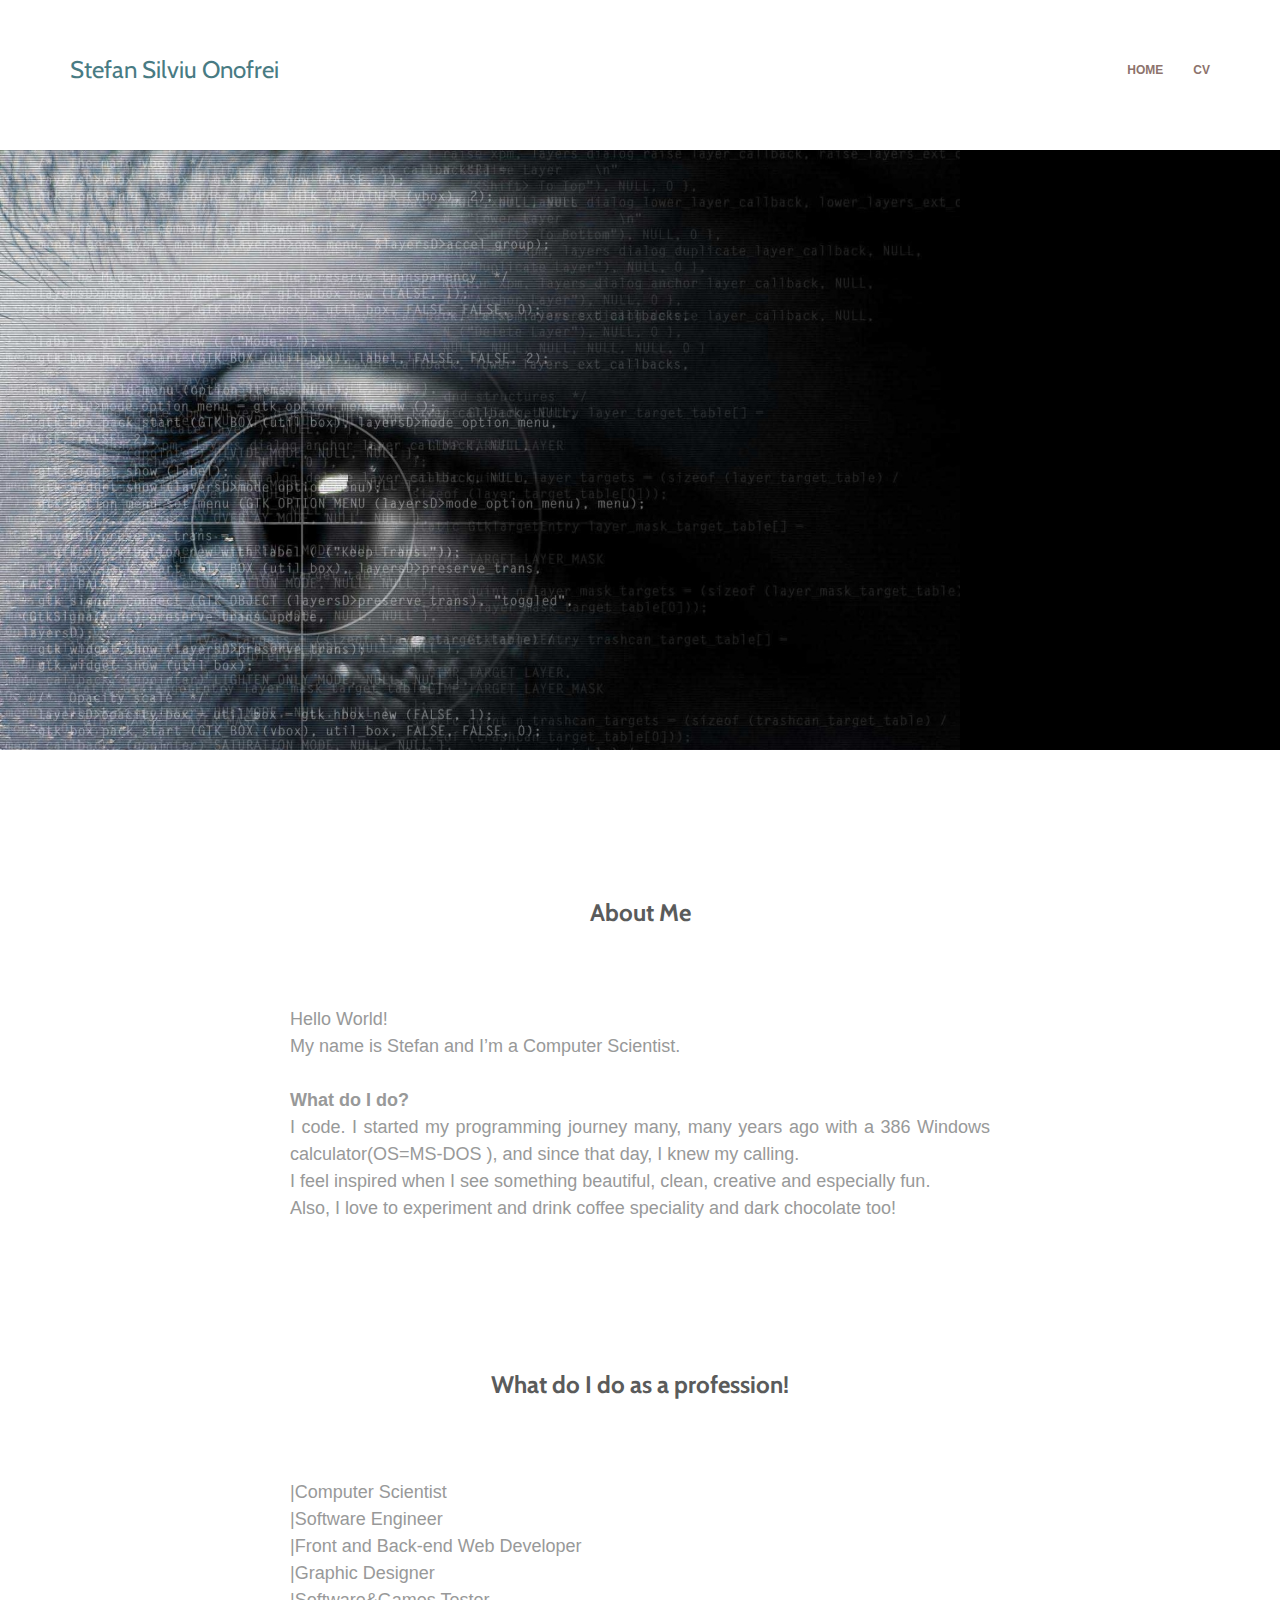
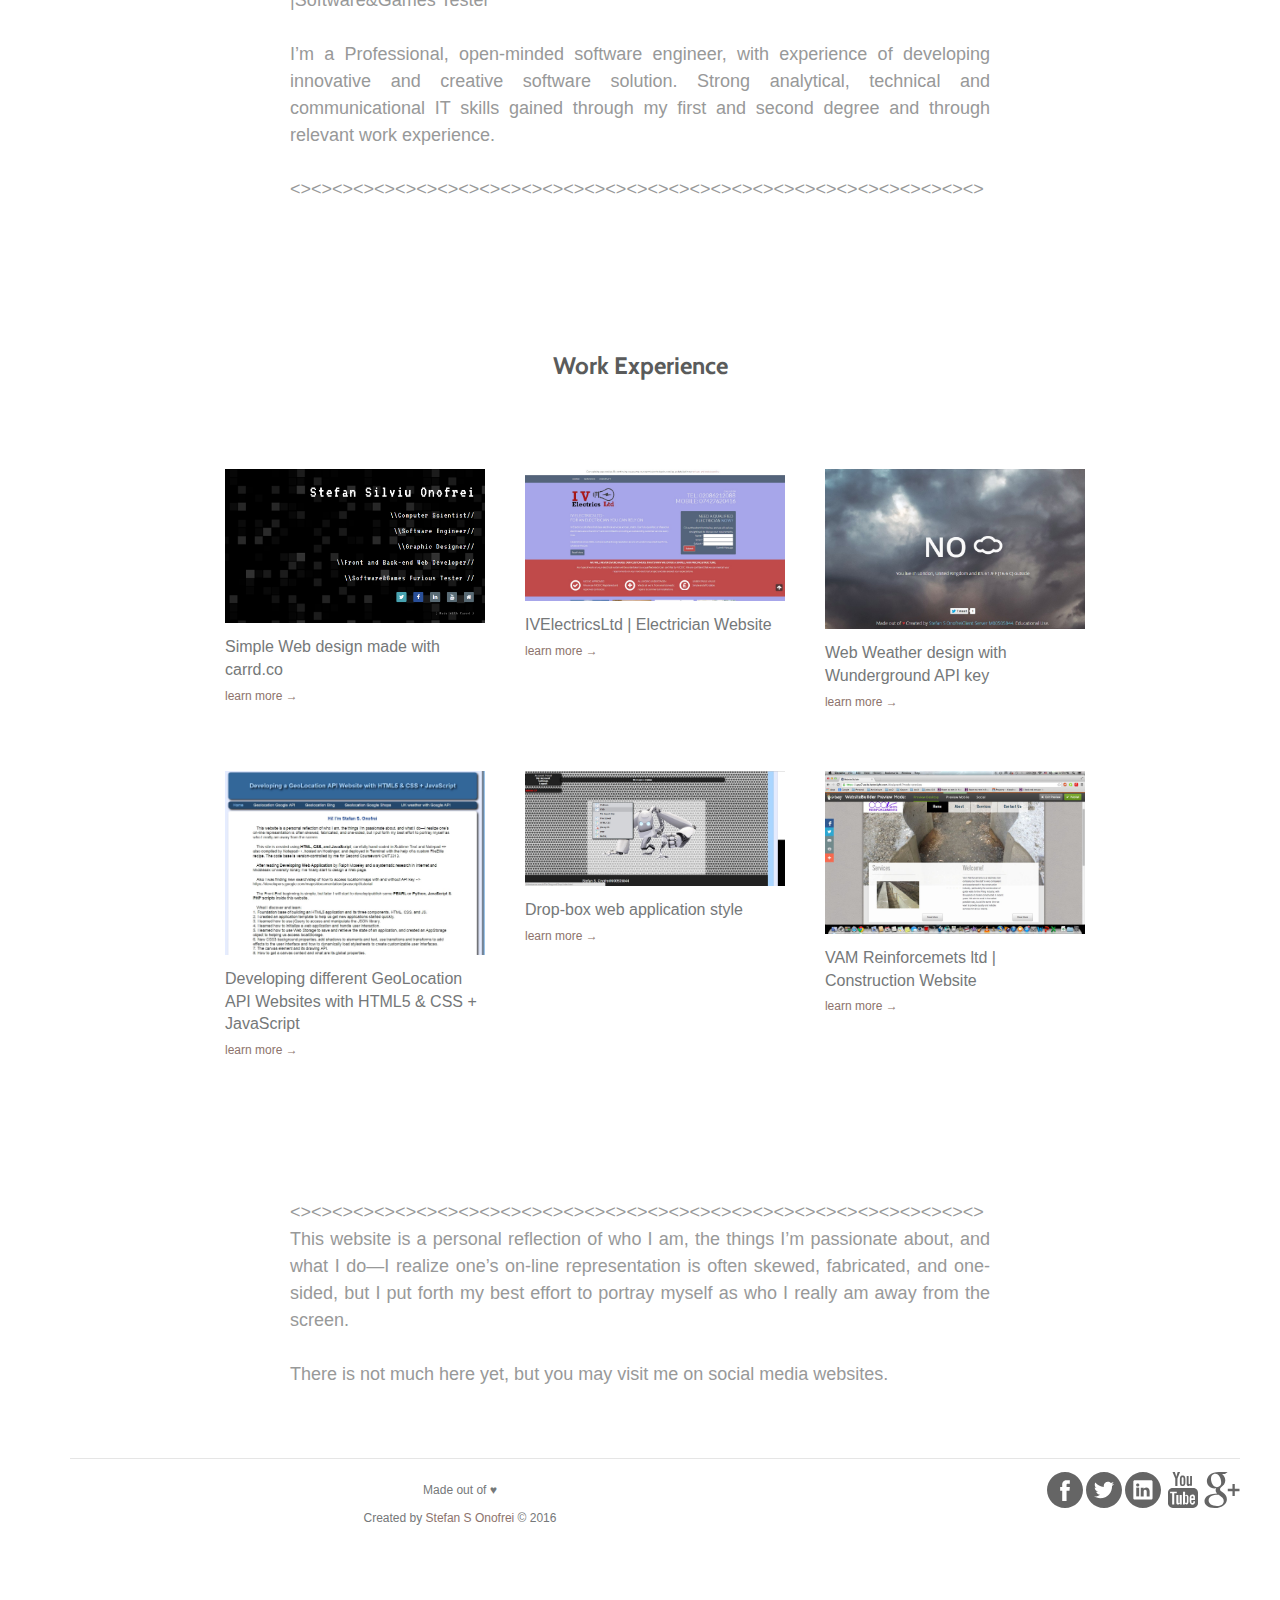
<file: index.html>
<!DOCTYPE html>
<html>
	<head>
		<title>Stefan Silviu Onofrei</title>
		<meta charset="utf-8">
		<meta http-equiv="X-UA-Compatible" content="IE=edge">
		<meta name="description" content="Stefan Silviu Onofrei Design - Computer Scientist. Professional and open-minded software engineer based in London, UK.">
		<meta name="keywords" content=" stefan silviu onofrei, d351lv10, design, sso design, graphic design, web design, web development, programming, ajax, php, json, london, xhtml, html, css">
		<meta name="viewport" content="width=device-width, initial-scale=1, maximum-scale=1">
		<meta name="description" content="HTML5, CSS3, JavaScript, AJAX, API and much more; a software engineer helping build a better web.">
		<meta name="author" content="Stefan Silviu Onofrei, SSO">
		
		<link rel="icon" href="assets/images/favicon.ico" type="image/x-icon">
		<link rel="Shortcut Icon" href="assets/images/favicon.ico">
		<link rel="shortcut icon" href="favicon.ico">
		<link rel="icon" type="assets/images/ico" href="favicon.ico"/>
		<meta property="og:title" content="Stefan Silviu Onofrei">
		<meta property="og:description" content="HTML5, CSS3, JavaScript, AJAX, API and much more; a software engineer helping build a better web.">
		<link href='http://fonts.googleapis.com/css?family=Cabin:700' rel='stylesheet' type='text/css'>
		<link rel="stylesheet" type="text/css" href="assets/css/bootstrap.min.css"/>
		<link rel="stylesheet" type="text/css" href="assets/css/custom.css"/>
         <!-- Google Analytics:  -->
        <script>
             (function(i,s,o,g,r,a,m){i['GoogleAnalyticsObject']=r;i[r]=i[r]||function(){
              (i[r].q=i[r].q||[]).push(arguments)},i[r].l=1*new Date();a=s.createElement(o),
              m=s.getElementsByTagName(o)[0];a.async=1;a.src=g;m.parentNode.insertBefore(a,m)
              })(window,document,'script','//www.google-analytics.com/analytics.js','ga');
              
              ga('create', 'UA-62558382-1', 'auto');
              ga('send', 'pageview');
			  
			  (function() {
               var ga = document.createElement('script'); ga.type = 'text/javascript'; ga.async = true;
               ga.src = ('https:' == document.location.protocol ? 'https://ssl' : 'http://www') + '.google-analytics.com/ga.js';
               var s = document.getElementsByTagName('script')[0]; s.parentNode.insertBefore(ga, s);
               })();
			   
               var _gaq = _gaq || [];
                   _gaq.push(['_setAccount', 'UA-62558382-1']);
                   _gaq.push(['_trackPageview']);
             </script>
	</head>

	<body>
		
		<!--  Navigation Bar -->
		
		<nav class="navbar navbar-default navbar-fixed-top noBorder" role="navigation">
			<div class="container">
				
				<div class="navbar-header">
					<button type="button" class="navbar-toggle" data-toggle="collapse" data-target="#myNavbar">
						<span class="sr-only">Toggle navigation</span>
						<span class="icon-bar"></span>
						<span class="icon-bar"></span>
						<span class="icon-bar"></span>
					</button>
					<a class="navbar-brand brandStyle" href="#">Stefan Silviu Onofrei </a>
				</div>
				
				<div class="collapse navbar-collapse noPadding"	id="myNavbar">
					<div class="navbar-right menustyle">
						<ul class="nav navbar-nav">
							<li><a href="#"><p>home</p></a></li>
							<!--<li><a href="#"><p>work</p></a></li>-->
							<li><a href="CV/cvhome.html"><p>cv</p></a></li>
						</ul>
					</div>
				</div>
				
			</div>
		</nav>

		<!-- Main Page -->
		
		<div class="container-fluid noPadding">
			
			<div class="container-fluid headpicture"></div>
			
			<div class="container text-center">
				
				<h1>About Me</h1>

				<p class="textStyle">
					Hello World! <br>
					 My name is Stefan and I’m a Computer Scientist. 
					 <br><br>
					 <b>What do I do?</b><br>
					 I code. I started my programming journey many, many years ago with a 386 Windows calculator(OS=MS-DOS ), and since that day, I knew my calling.<br>
                     I feel inspired when I see something beautiful, clean, creative and especially fun.
                     <br>
                     Also, I love to experiment and drink coffee speciality and dark chocolate too! 
				</p>
				
				<h1>What do I do as a profession!</h1>
				<p class="textStyle">
				      |Computer Scientist<br>
                      |Software Engineer<br>
                      |Front and Back-end Web Developer<br>
                      |Graphic Designer <br>
                      |Software&Games Tester <br>				  
					  <br>
					 I’m a Professional, open-minded software engineer, with experience of developing innovative and creative software solution. Strong analytical, technical and communicational IT skills gained through my first and second degree and through relevant work experience.<br><br>
					 <><><><><><><><><><><><><><><><><><><><><><><><><><><><><><><><><>
				</p>
				
				
				<h1>Work Experience</h1>
				<div class="container textstyle">
				<div class="row text-center latestProjects">
					
					<div class="col-md-4 col-sm-12">
						<a href="https://stefansilviuonofrei.carrd.co/" >
							<img class="imgsize" src="assets/images/6.png" alt="Electrician Website application">
						</a>
						<p>Simple Web design made with carrd.co<a href="https://stefansilviuonofrei.carrd.co/">learn more →</a></p>
					</div>
					
					<div class="col-md-4 col-sm-12">
						<a href="http://ihere.hol.es/" >
							<img class="imgsize" src="assets/images/4.jpg" alt="Electrician Website application">
						</a>
						<p>IVElectricsLtd | Electrician Website <a href="http://ihere.hol.es/">learn more →</a></p>
					</div>
					
					<div class="col-md-4 col-sm-6">
						<a href="http://www.rainwindow.esy.es/" >
							<img class="imgsize" src="assets/images/1.jpg" alt="Wunderground API weather app">
						</a>
						<p>Web Weather design with Wunderground API key<a href="http://rainwindow.esy.es/">learn more →</a></p>
					</div>
					
					<div class="col-md-4 col-sm-6">
						<a href="http://www.geolocationus.esy.es/index.html" >
							<img class="imgsize" src="assets/images/2.jpg" alt="GeoLocation API Websites">
						</a>
						<p>Developing different GeoLocation API Websites with HTML5 & CSS + JavaScript <a href="http://www.geolocationus.esy.es/index.html">learn more →</a></p>
					</div>

					<div class="col-md-4 col-sm-12">
						<a href="http://www.2clientserver.me.uk/login.php" >
							<img class="imgsize" src="assets/images/3.jpg" alt="Dropbox web application">
						</a>
						<p>Drop-box web application style <a href="http://www.2clientserver.me.uk/login.php">learn more →</a></p>
					</div>
					
					<br>
					<div class="col-md-4 col-sm-12">
						<a href="http://www.vamreinforcements.html" >
							<img class="imgsize" src="assets/images/5.jpg" alt="Construction Website">
						</a>
						<p>VAM Reinforcemets ltd | Construction Website <a href="http://www.vamreinforcements.html">learn more →</a></p>
					</div>

					
				</div>
			</div>
			 
			<p class="textStyle">
			 <><><><><><><><><><><><><><><><><><><><><><><><><><><><><><><><><>
			 This website is a personal reflection of who I am, the things I’m passionate about, and what I do—I realize one’s on-line representation is often skewed, fabricated, and one-sided, but I put forth my best effort to portray myself as who I really am away from the screen.
			 <br><br>There is not much here yet, but you may visit me on social media websites.
			 </p>
			
			
			<!-- Footer -->
			
			<div class="container footer">
				<div class="col-xs-12 col-md-8 noPadding">
					<p id="footerLogoText"><p>Made out of <span>&hearts;</span><p></p>Created by <a href="mailto:stefan.s.onofrei@gmail.com">Stefan S Onofrei</a> © 2016</p>
				</div>

				<div class="col-xs-12 col-md-4 noPadding">
					<div class="socialButtons responsiveAlign">
					    <a href="https://www.facebook.com/desilvio86" class="noPadding">
							<img src="assets/images/facebook.svg" alt="image1" title="Visit my Facebook Page">
						</a>
						<a href="https://twitter.com/d351lv10 " class="noPadding">
							<img src="assets/images/twitter.svg" alt="image1" title="Follow me on Twitter">
						</a>
						<a href="https://uk.linkedin.com/pub/stefan-silviu-onofrei/7a/1a3/509 " class="noPadding">
							<img src="assets/images/linkedin.svg" alt="image1" title="Visit and follow me on Linked in">
						</a>
						<a href="https://www.youtube.com/channel/UCdA2f8A7AJvjM-Qn0KMNm0Q" class="noPadding">
							<img src="assets/images/youtube.svg" alt="image1" title="See and like my video on You Tube">
						</a>
						<a href="https://plus.google.com/u/0/+OnofreiStefanSilviu1/posts" class="noPadding">
							<img src="assets/images/google.svg" alt="image1" title="Follow me on Google">
						</a>

					</div>
				</div>
				
			</div>

		</div>

		<script src="http://code.jquery.com/jquery-1.11.0.min.js"></script> 
		<script src="assets/js/bootstrap.min.js"></script>
		<script src="assets/js/myscript.js"></script>
	</body>
</html>
</file>
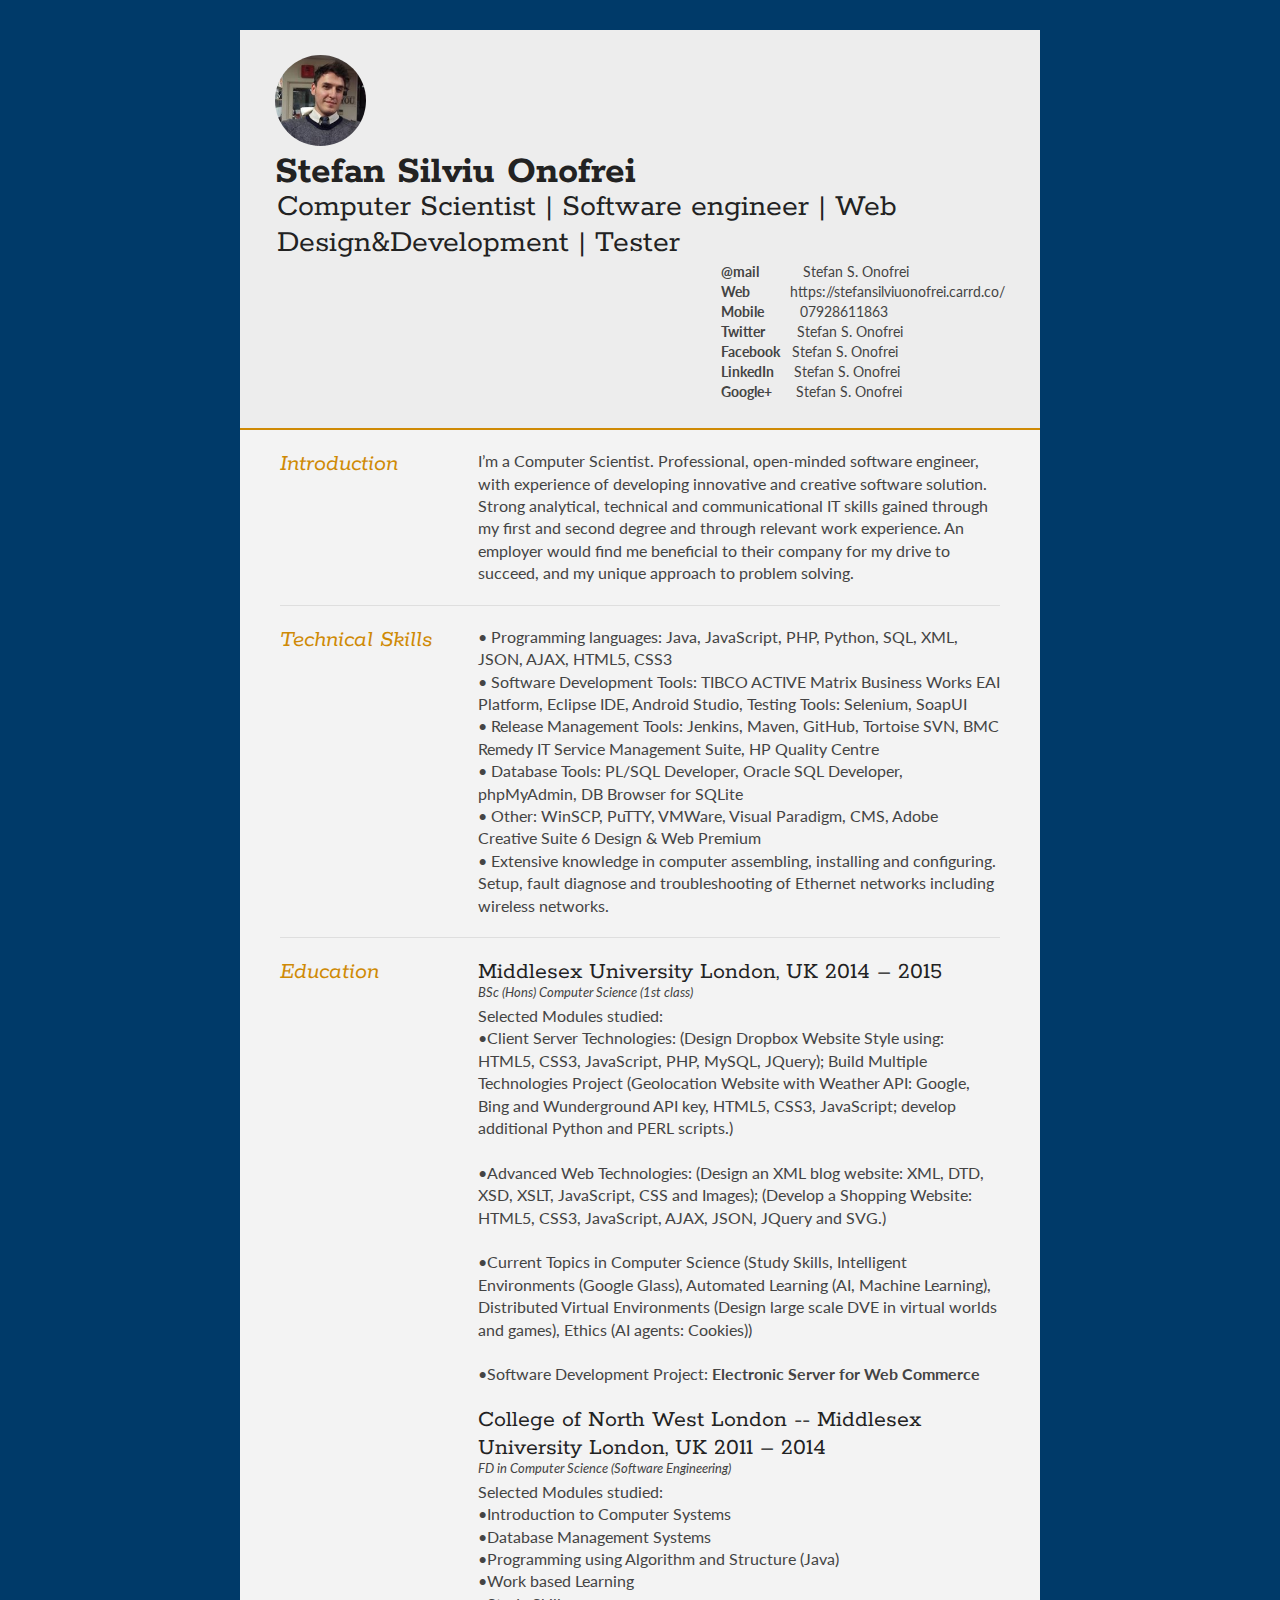
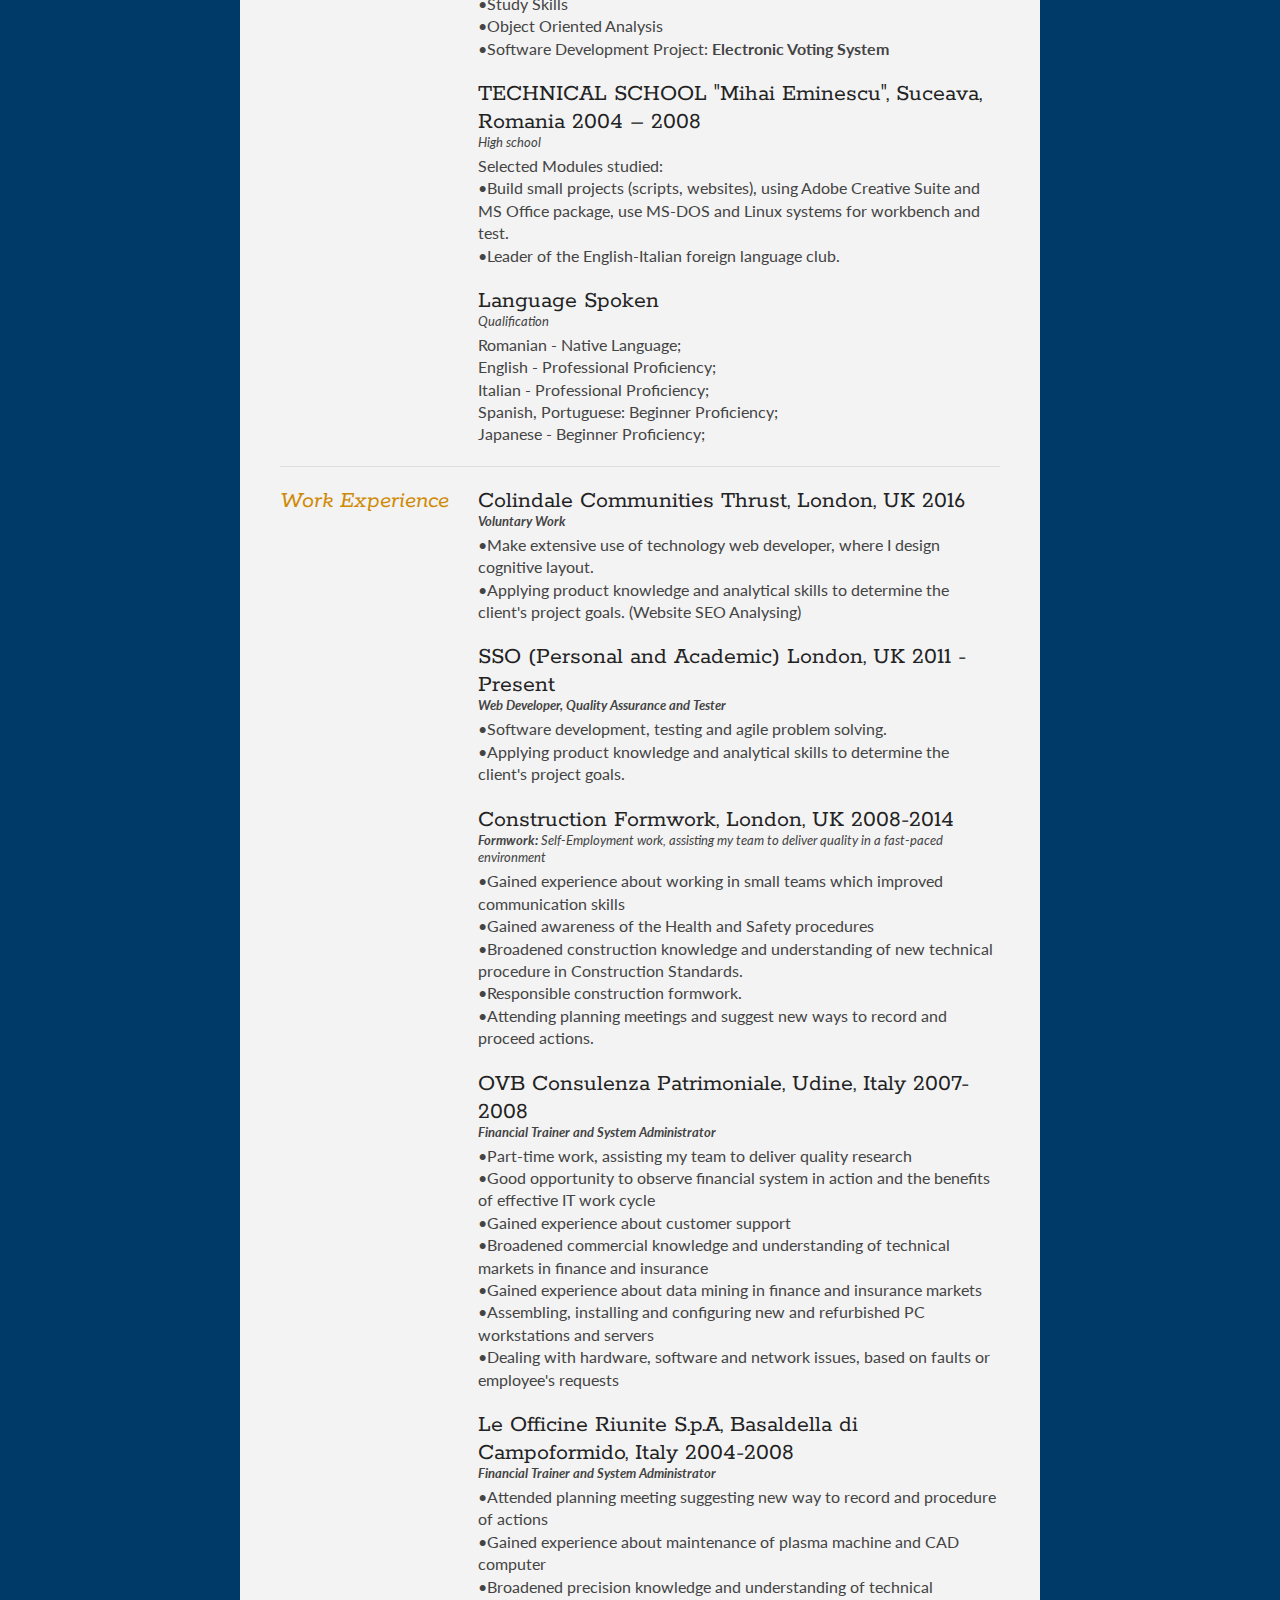
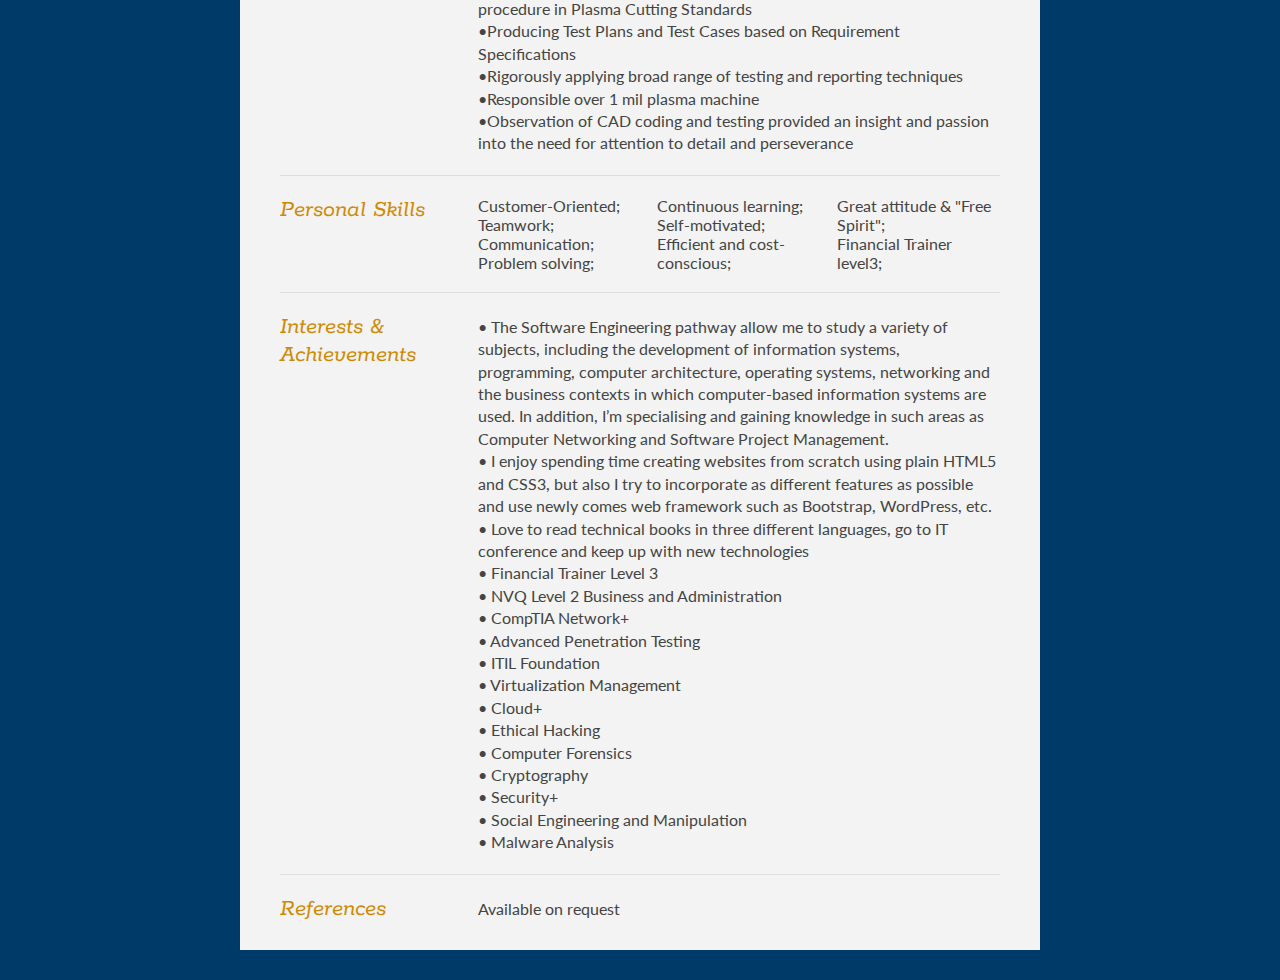
<file: CV/cvhome.html>
<!DOCTYPE html>
<html>
<head>
<title>Stefan Silviu Onofrei - Curriculum Vitae</title>

<meta name="viewport" content="width=device-width"/>
<meta name="description" content="The Curriculum Vitae of Stefan Silviu Onofrei - Computer Scientist. Professional and open-minded software engineer based in London, UK."/>
<meta charset="UTF-8"> 
<meta http-equiv="X-UA-Compatible" content="IE=edge">
<meta name="keywords" content=" stefan silviu onofrei, d351lv10, design, sso design, graphic design, web design, web development, programming, ajax, json, london, xhtml, html, css">
<meta name="viewport" content="width=device-width, initial-scale=1, maximum-scale=1">
<meta name="author" content="Stefan Silviu Onofrei">
<link rel="icon" href="assets/images/favicon.ico" type="image/x-icon">
<link rel="Shortcut Icon" href="assets/images/favicon.ico">
<link rel="shortcut icon" href="favicon.ico">
<link rel="icon" type="assets/images/ico" href="favicon.ico"/>		

<link type="text/css" rel="stylesheet" href="style.css">
<link href='http://fonts.googleapis.com/css?family=Rokkitt:400,700|Lato:400,300' rel='stylesheet' type='text/css'>


</head>
<body id="top">
<div id="cv" class="instaFade">
	<div class="mainDetails">
		<div id="headshot" class="quickFade">
			<img src="headshot.jpg" alt="Stefan Silviu Onofrei" />
		</div>
		
		<div id="name">
			<h1 class="quickFade delayTwo">Stefan Silviu Onofrei</h1>
			<h2 class="quickFade delayThree">Computer Scientist | Software engineer | Web Design&Development | Tester</h2>
		</div>
		
		<div id="contactDetails" class="quickFade delayFour">
			<ul>
				<li><b>@mail</b>  &nbsp;&nbsp;&nbsp;&nbsp;&nbsp;&nbsp;&nbsp;&nbsp;&nbsp; <a href="mailto:stefan.s.onofrei@gmail.com" target="_blank">Stefan S. Onofrei</a></li>
				<li><b> Web</b>     &nbsp;&nbsp;&nbsp;&nbsp;&nbsp;&nbsp;&nbsp;&nbsp; <a href="https://stefansilviuonofrei.carrd.co/" target="_blank">https://stefansilviuonofrei.carrd.co/</a></li>
				<li><b> Mobile</b>  &nbsp;&nbsp;&nbsp;&nbsp;&nbsp;&nbsp;&nbsp;&nbsp;07928611863</li>
				<li><b> Twitter</b>  &nbsp;&nbsp;&nbsp;&nbsp;&nbsp;&nbsp;<a href="https://twitter.com/d351lv10" target="_blank"> Stefan S. Onofrei</a></li>
				<li><b> Facebook</b> &nbsp;<a href="https://www.facebook.com/desilvio86" target="_blank"> Stefan S. Onofrei</a></li>
				<li><b> LinkedIn</b> &nbsp;&nbsp;&nbsp;<a href="https://uk.linkedin.com/pub/stefan-silviu-onofrei/7a/1a3/509" target="_blank"> Stefan S. Onofrei</a></li>
				<li><b> Google+</b>  &nbsp;&nbsp;&nbsp;&nbsp;<a href="https://plus.google.com/u/0/+OnofreiStefanSilviu1" target="_blank"> Stefan S. Onofrei</a></li>
			</ul>
		</div>
		<div class="clear"></div>
	</div>
	
	<div id="mainArea" class="quickFade delayFive">
		<section>
			<article>
				<div class="sectionTitle">
					<h1>Introduction</h1>
				</div>
				
				<div class="sectionContent">
					<p> I’m a Computer Scientist. Professional, open-minded software engineer, with experience of developing innovative and creative software solution. Strong analytical, technical and communicational IT skills gained through my first and second degree and through relevant work experience. An employer would find me beneficial to their company for my drive to succeed, and my unique approach to problem solving.<br>
				</div>
			</article>
			<div class="clear"></div>
		</section>
		
		<section>
			<article>
				<div class="sectionTitle">
					<h1>Technical Skills</h1>
				</div>
				
				<div class="sectionContent">
					<p> •	Programming languages: Java, JavaScript, PHP, Python, SQL, XML, JSON, AJAX, HTML5, CSS3<br>
                        •	Software Development Tools: TIBCO ACTIVE Matrix Business Works EAI Platform, Eclipse IDE, Android Studio, Testing Tools: Selenium, SoapUI<br>
                        •	Release Management Tools: Jenkins, Maven, GitHub, Tortoise SVN, BMC Remedy IT Service Management Suite, HP Quality Centre<br>
                        •	Database Tools: PL/SQL Developer, Oracle SQL Developer, phpMyAdmin, DB Browser for SQLite<br>
                        •	Other: WinSCP, PuTTY, VMWare, Visual Paradigm, CMS, Adobe Creative Suite 6 Design & Web Premium<br>
                        •	Extensive knowledge in computer assembling, installing and configuring. Setup, fault diagnose and troubleshooting of Ethernet networks including wireless networks.<br>
				</div>
			</article>
			<div class="clear"></div>
		</section>
		
		<section>
			<div class="sectionTitle">
				<h1>Education</h1>
			</div>
			
			<div class="sectionContent">
				<article>
					<h2>Middlesex University London, UK  2014 – 2015</h2>
					<p class="subDetails">BSc (Hons) Computer Science (1st class)</p>
					<p>Selected Modules studied:<br>
                         •Client Server Technologies: (Design Dropbox Website Style using: HTML5, CSS3, JavaScript, PHP, MySQL, JQuery); Build Multiple Technologies Project (Geolocation Website with Weather API: Google, Bing and Wunderground API key, HTML5, CSS3, JavaScript; develop additional Python and PERL scripts.) <br><br>

                         •Advanced Web Technologies: (Design an XML blog website: XML, DTD, XSD, XSLT, JavaScript, CSS and Images); (Develop a Shopping Website: HTML5, CSS3, JavaScript, AJAX, JSON, JQuery and SVG.)<br><br>

                         •Current Topics in Computer Science (Study Skills, Intelligent Environments (Google Glass), Automated Learning (AI, Machine Learning), Distributed Virtual Environments (Design large scale DVE in virtual worlds and games), Ethics (AI agents: Cookies))<br><br>

                         •Software Development Project: <b>Electronic Server for Web Commerce</b><br>
                         </p>
				</article>
				
				<article>
					<h2>College of North West London -- Middlesex University London, UK 2011 – 2014</h2>
					<p class="subDetails">FD in Computer Science (Software Engineering)</p>
					<p>Selected Modules studied:<br>
                         •Introduction to Computer Systems<br>
                         •Database Management Systems<br>
                         •Programming using Algorithm and Structure (Java)<br>
                         •Work based Learning<br>
                         •Study Skills<br>
                         •Object Oriented Analysis<br>
                         •Software Development Project: <b>Electronic Voting System</b><br>
                         </p>
				</article>
				
				<article>
					<h2>TECHNICAL SCHOOL "Mihai Eminescu", Suceava, Romania 2004 – 2008</h2>
					<p class="subDetails">High school</p>
					<p>Selected Modules studied:<br>
                         •Build small projects (scripts, websites), using Adobe Creative Suite and MS Office package, use MS-DOS and Linux systems for workbench and test.<br>
                         •Leader of the English-Italian foreign language club.<br>
                         </p>
				</article>
				
				<article>
					<h2>Language Spoken </h2>
					<p class="subDetails">Qualification</p>
					<p>Romanian - Native Language; <br>
					   English - Professional Proficiency;<br>
					   Italian - Professional Proficiency;<br>
					   Spanish, Portuguese: Beginner Proficiency;<br>
					   Japanese - Beginner Proficiency;<br></p>
				</article>
			</div>
			<div class="clear"></div>
		</section>
		<section>
			<div class="sectionTitle">
				<h1>Work Experience</h1>
			</div>
			
			<div class="sectionContent">
			<article>
					<h2>Colindale Communities Thrust, London, UK  2016</h2>
					<p class="subDetails"><b>Voluntary Work </b></p>
					<p>
					•Make extensive use of technology web developer, where I design cognitive layout. <br>
					•Applying product knowledge and analytical skills to determine the client's project goals. (Website SEO Analysing) <br>
					</p>
				</article>
				
				<article>
					<h2>SSO (Personal and Academic) London, UK 2011 - Present</h2>
					<p class="subDetails"><b>Web Developer, Quality Assurance and Tester</b></p>
					<p>
					•Software development, testing and agile problem solving. <br>
					•Applying product knowledge and analytical skills to determine the client's project goals. <br>
					</p>
				</article>
				
				<article>
					<h2>Construction Formwork, London, UK  2008-2014</h2>
					<p class="subDetails"><b>Formwork: </b>Self-Employment work, assisting my team to deliver quality in a fast-paced environment</p>
					<p>
					•Gained experience about working in small teams which improved communication skills <br>
					•Gained awareness of the Health and Safety procedures<br>
					•Broadened construction knowledge and understanding of new technical procedure in Construction Standards.<br>
					•Responsible construction formwork.<br>
					•Attending planning meetings and suggest new ways to record and proceed actions.<br></p>
				</article>
				
				<article>
					<h2>OVB Consulenza Patrimoniale, Udine, Italy 2007-2008</h2>
					<p class="subDetails"><b>Financial Trainer and System Administrator</b></p>
					<p>
					•Part-time work, assisting my team to deliver quality research<br>
                    •Good opportunity to observe financial system in action and the benefits of effective IT work cycle<br>
                    •Gained experience about customer support<br>
                    •Broadened commercial knowledge and understanding of technical markets in finance and insurance<br>
                    •Gained experience about data mining in finance and insurance markets<br>
                    •Assembling, installing and configuring new and refurbished PC workstations and servers<br>
                    •Dealing with hardware, software and network issues, based on faults or employee's requests<br></p>
				</article>
				
				<article>
					<h2>Le Officine Riunite S.p.A, Basaldella di Campoformido, Italy 2004-2008</h2>
					<p class="subDetails"><b>Financial Trainer and System Administrator</b></p>
					<p>
					•Attended planning meeting suggesting new way to record and procedure of actions<br>
                    •Gained experience about maintenance of plasma machine and CAD computer <br>
                    •Broadened precision knowledge and understanding of technical procedure in Plasma Cutting Standards<br>
                    •Producing Test Plans and Test Cases based on Requirement Specifications<br>
                    •Rigorously applying broad range of testing and reporting techniques<br>
                    •Responsible over 1 mil plasma machine<br>
                    •Observation of CAD coding and testing provided an insight and passion into the need for attention to detail and perseverance<br></p>
				</article>
				
			</div>
			<div class="clear"></div>
		</section>
		
		
		<section>
			<div class="sectionTitle">
				<h1>Personal Skills</h1>
			</div>
			
			<div class="sectionContent">
				<ul class="keySkills">
					<li>Customer-Oriented;</li>
					<li>Teamwork;</li>
					<li>Communication;</li>
					<li>Problem solving;</li>
					<li>Continuous learning;</li>
					<li>Self-motivated;</li>
					<li>Efficient and cost-conscious;</li>
					<li>Great attitude & "Free Spirit";</li>
					<li>Financial Trainer level3;</li>
				</ul>
				
			</div>
			<div class="clear"></div>
		</section>
		
		<section>
			<div class="sectionTitle">
				<h1>Interests & Achievements </h1>
			</div>
			
			<div class="sectionContent">
				<p class="subDetails">
					<p>
                         •	The Software Engineering pathway allow me to study a variety of subjects, including the development of information systems, programming, computer architecture, operating systems, networking and the business contexts in which computer-based information systems are used.  In addition, I’m specialising and gaining knowledge in such areas as Computer Networking and Software Project Management.<br>
                         •	I enjoy spending time creating websites from scratch using plain HTML5 and CSS3, but also I try to incorporate as different features as possible and use newly comes web framework such as Bootstrap, WordPress, etc.<br>
                         •	Love to read technical books in three different languages, go to IT conference and keep up with new technologies<br>
                         •	Financial Trainer Level 3<br>
                         •	NVQ Level 2 Business and Administration <br>
                         •	CompTIA Network+ <br>
                         •	Advanced Penetration Testing<br>
                         •	ITIL Foundation<br>
                         •	Virtualization Management<br>
                         •	Cloud+<br>
                         •	Ethical Hacking<br>
                         •	Computer Forensics<br>
                         •	Cryptography<br>
                         •	Security+<br>
                         •	Social Engineering and Manipulation<br>
                         •	Malware Analysis<br>
 
</p>
				
			</div>
			<div class="clear"></div>
		</section>
		
		<section>
			<div class="sectionTitle">
				<h1>References</h1>
			</div>
			
			<div class="sectionContent">
				<p class="subDetails">
					<p> Available on request </p>
				
			</div>
			<div class="clear"></div>
		</section>
	</div>
</div>
<script type="text/javascript">
var gaJsHost = (("https:" == document.location.protocol) ? "https://ssl." : "http://www.");
document.write(unescape("%3Cscript src='" + gaJsHost + "google-analytics.com/ga.js' type='text/javascript'%3E%3C/script%3E"));
</script>
<script type="text/javascript">
var pageTracker = _gat._getTracker("new google analysis code");
pageTracker._initData();
pageTracker._trackPageview();

             (function(i,s,o,g,r,a,m){i['GoogleAnalyticsObject']=r;i[r]=i[r]||function(){
              (i[r].q=i[r].q||[]).push(arguments)},i[r].l=1*new Date();a=s.createElement(o),
              m=s.getElementsByTagName(o)[0];a.async=1;a.src=g;m.parentNode.insertBefore(a,m)
              })(window,document,'script','//www.google-analytics.com/analytics.js','ga');
              
              ga('create', 'UA-62558382-1', 'auto');
              ga('send', 'pageview');
</script>
</body>
</html>
</file>
<file: assets/css/custom.css>
/*-------------------------
	General Styles
--------------------------*/

body{
	font-family : Arial, sans-serif;
	width: 100%;
	padding-top: 150px;
}

a{
	color :#8d736c !important;
}


/*-----------------------------------
	Navigation Bar Styles
------------------------------------*/

.navbar{
	padding: 45px 0;
	background-color:#fff;
	transition:padding 0.4s;
}


/* Contract the navbar while scrolling */

.navbar.scrolled{
	box-shadow: 0 3px 3px rgba(0,0,0,0.1);
	padding: 16px 0;
}

#myNavbar{
	overflow-x: hidden;
}

#myNavbar ul li:last-child a{
	padding-right: 0;
}

/* Brand name */

.brandStyle{
	color: #487b83 !important;
	font-family : Cabin, sans-serif;
	font-size: 24px;
}

/* Menu */

.menustyle{
	text-transform: uppercase;
	font-size: 12px;
	font-weight: bold;
}


/*-----------------------------------
	Main Picture 
------------------------------------*/

.headpicture{
	background:url(../images/header.jpg);
	background-size:cover;
	background-repeat:no-repeat;
	width: 100%;
	height: 600px;
}


/*-----------------------------------
		Text
------------------------------------*/

/* Titles */

h1{
	color: #5a5b5b;
	font-size:24px;
	font-weight: bold;
	margin-top: 150px;
	font-family : Cabin, sans-serif;
}

/* Paragraphs */

.textStyle{
	color: #989999;
	font-size: 18px;
	text-align: justify;
	line-height: 1.5;
	max-width: 700px;
	margin: 80px auto 0 auto;
}

.textStyle a{
	text-decoration:underline;
}

.textStyle a:hover{
	text-decoration: none;
}


/*-----------------------------------
	Latest Projects
------------------------------------*/

/* Container */

.latestProjects{
	max-width: 900px;
	margin : 80px auto 0 auto;
}

.latestProjects p{
	font-size: 16px;
	color: #757879;
	width: 260px;
	text-align: left;
	margin: 13px auto 60px auto;
}

.latestProjects p a{
	font-size: 12px;
	display: block;
	width: 80px;
	white-space: nowrap;
	margin-top: 6px;
}

.latestProjects img{
	width:260px;
}


/*-----------------------------------
		Footer
------------------------------------*/

.footer{
	padding: 13px 0px 0px 0px;
	border-top: 1px solid #e5e5e5;
	color: #757879;
	font-size: 12px;
	margin:70px auto;
}

/* Social buttons */

.socialButtons img{
	width:36px;
	opacity:0.6;
	display: block;
    margin-left: auto;
    margin-right: auto
	
}

.socialButtons a{
	display:inline-block;
}

.socialButtons a:hover img{
	opacity:0.8;
}

#footerLogoText{
	line-height:30px;
}



/*-----------------------------------
	Helper classes
------------------------------------*/

.noPadding{
	padding:0;
}

.noBorder{
	border: 0;
}


/*-----------------------------------
	Media querries
------------------------------------*/

/* On smaller screens */

@media (max-width: 992px) {
	
	/* General */
	
	body{
		padding-top: 76px;
	}

	li{
		padding-left:8px;
	}
	
	h1 {
		margin-top: 80px;
	}

	/* Navigation bar */
	
	.navbar{
		padding: 16px 0;
	}
	
	/* Main picture */
	
	.headpicture{
		height: 250px;
	}
	
	/* Latest Projects */
	
	.textStyle{
		margin-top: 40px;
	}
	
	.titleStyle{
		margin-top: 70px;
	}
	
	/* Footer */
	
	.footer{
		margin: 40px auto;
	}
	
	#footerLogoText{
		text-align: center;
	}
	
	/* Sharing buttons */
	
	.responsiveAlign {
		text-align: center;
		padding: 5px ;
	}

}

/* On bigger screens */ 

@media (min-width: 993px) {
	
	/* Sharing buttons */
	
	.responsiveAlign {
		float: right;
	}
}
</file>
<file: CV/style.css>
html,body,div,span,object,iframe,h1,h2,h3,h4,h5,h6,p,blockquote,pre,abbr,address,cite,code,del,dfn,em,img,ins,kbd,q,samp,small,strong,sub,sup,var,b,i,dl,dt,dd,ol,ul,li,fieldset,form,label,legend,table,caption,tbody,tfoot,thead,tr,th,td,article,aside,canvas,details,figcaption,figure,footer,header,hgroup,menu,nav,section,summary,time,mark,audio,video {
border:0;
font:inherit;
font-size:100%;
margin:0;
padding:0;
vertical-align:baseline;
}

article,aside,details,figcaption,figure,footer,header,hgroup,menu,nav,section {
display:block;
}

html, body {background:  #003a69; font-family: 'Lato', helvetica, arial, sans-serif; font-size: 16px; color: #222;}

.clear {clear: both;}

p {
	font-size: 1em;
	line-height: 1.4em;
	margin-bottom: 20px;
	color: #444;
}
b { 
    font-weight: bold;
}

#cv {
	width: 90%;
	max-width: 800px;
	background: #f3f3f3;
	margin: 30px auto;
}

.mainDetails {
	padding: 25px 35px;
	border-bottom: 2px solid #cf8a05;
	background: #ededed;
}

#name h1 {
	font-size: 2.5em;
	font-weight: 700;
	font-family: 'Rokkitt', Helvetica, Arial, sans-serif;
	margin-bottom: -6px;
}

#name h2 {
	font-size: 2em;
	margin-left: 2px;
	font-family: 'Rokkitt', Helvetica, Arial, sans-serif;
}

#mainArea {
	padding: 0 40px;
}

#headshot {
	width: 12.5%;
	float: left;
	margin-right: 30px;
}

#headshot img {
	width: 100%;
	height: auto;
	-webkit-border-radius: 50px;
	border-radius: 50px;
}

#name {
	float: left;
}

#contactDetails {
	float: right;
}

#contactDetails ul {
	list-style-type: none;
	font-size: 0.9em;
	margin-top: 2px;
}

#contactDetails ul li {
	margin-bottom: 3px;
	color: #444;
}

#contactDetails ul li a, a[href^=tel] {
	color: #444; 
	text-decoration: none;
	-webkit-transition: all .3s ease-in;
	-moz-transition: all .3s ease-in;
	-o-transition: all .3s ease-in;
	-ms-transition: all .3s ease-in;
	transition: all .3s ease-in;
}

#contactDetails ul li a:hover { 
	color: #cf8a05;
}


section {
	border-top: 1px solid #dedede;
	padding: 20px 0 0;
}

section:first-child {
	border-top: 0;
}

section:last-child {
	padding: 20px 0 10px;
}

.sectionTitle {
	float: left;
	width: 25%;
}

.sectionContent {
	float: right;
	width: 72.5%;
}

.sectionTitle h1 {
	font-family: 'Rokkitt', Helvetica, Arial, sans-serif;
	font-style: italic;
	font-size: 1.5em;
	color: #cf8a05;
}

.sectionContent h2 {
	font-family: 'Rokkitt', Helvetica, Arial, sans-serif;
	font-size: 1.5em;
	margin-bottom: -2px;
}

.subDetails {
	font-size: 0.8em;
	font-style: italic;
	margin-bottom: 3px;
}

.keySkills {
	list-style-type: none;
	-moz-column-count:3;
	-webkit-column-count:3;
	column-count:3;
	margin-bottom: 20px;
	font-size: 1em;
	color: #444;
}

.keySkills ul li {
	margin-bottom: 3px;
}

@media all and (min-width: 602px) and (max-width: 800px) {
	#headshot {
		display: none;
	}
	
	.keySkills {
	-moz-column-count:2;
	-webkit-column-count:2;
	column-count:2;
	}
}

@media all and (max-width: 601px) {
	#cv {
		width: 95%;
		margin: 10px auto;
		min-width: 280px;
	}
	
	#headshot {
		display: none;
	}
	
	#name, #contactDetails {
		float: none;
		width: 100%;
		text-align: center;
	}
	
	.sectionTitle, .sectionContent {
		float: none;
		width: 100%;
	}
	
	.sectionTitle {
		margin-left: -2px;
		font-size: 1.25em;
	}
	
	.keySkills {
		-moz-column-count:2;
		-webkit-column-count:2;
		column-count:2;
	}
}

@media all and (max-width: 480px) {
	.mainDetails {
		padding: 15px 15px;
	}
	
	section {
		padding: 15px 0 0;
	}
	
	#mainArea {
		padding: 0 25px;
	}

	
	.keySkills {
	-moz-column-count:1;
	-webkit-column-count:1;
	column-count:1;
	}
	
	#name h1 {
		line-height: .8em;
		margin-bottom: 4px;
	}
}

@media print {
    #cv {
        width: 100%;
    }
}

@-webkit-keyframes reset {
	0% {
		opacity: 0;
	}
	100% {
		opacity: 0;
	}
}

@-webkit-keyframes fade-in {
	0% {
		opacity: 0;
	}
	40% {
		opacity: 0;
	}
	100% {
		opacity: 1;
	}
}

@-moz-keyframes reset {
	0% {
		opacity: 0;
	}
	100% {
		opacity: 0;
	}
}

@-moz-keyframes fade-in {
	0% {
		opacity: 0;
	}
	40% {
		opacity: 0;
	}
	100% {
		opacity: 1;
	}
}

@keyframes reset {
	0% {
		opacity: 0;
	}
	100% {
		opacity: 0;
	}
}

@keyframes fade-in {
	0% {
		opacity: 0;
	}
	40% {
		opacity: 0;
	}
	100% {
		opacity: 1;
	}
}

.instaFade {
    -webkit-animation-name: reset, fade-in;
    -webkit-animation-duration: 1.5s;
    -webkit-animation-timing-function: ease-in;
	
	-moz-animation-name: reset, fade-in;
    -moz-animation-duration: 1.5s;
    -moz-animation-timing-function: ease-in;
	
	animation-name: reset, fade-in;
    animation-duration: 1.5s;
    animation-timing-function: ease-in;
}

.quickFade {
    -webkit-animation-name: reset, fade-in;
    -webkit-animation-duration: 2.5s;
    -webkit-animation-timing-function: ease-in;
	
	-moz-animation-name: reset, fade-in;
    -moz-animation-duration: 2.5s;
    -moz-animation-timing-function: ease-in;
	
	animation-name: reset, fade-in;
    animation-duration: 2.5s;
    animation-timing-function: ease-in;
}
 
.delayOne {
	-webkit-animation-delay: 0, .5s;
	-moz-animation-delay: 0, .5s;
	animation-delay: 0, .5s;
}

.delayTwo {
	-webkit-animation-delay: 0, 1s;
	-moz-animation-delay: 0, 1s;
	animation-delay: 0, 1s;
}

.delayThree {
	-webkit-animation-delay: 0, 1.5s;
	-moz-animation-delay: 0, 1.5s;
	animation-delay: 0, 1.5s;
}

.delayFour {
	-webkit-animation-delay: 0, 2s;
	-moz-animation-delay: 0, 2s;
	animation-delay: 0, 2s;
}

.delayFive {
	-webkit-animation-delay: 0, 2.5s;
	-moz-animation-delay: 0, 2.5s;
	animation-delay: 0, 2.5s;
}
</file>
